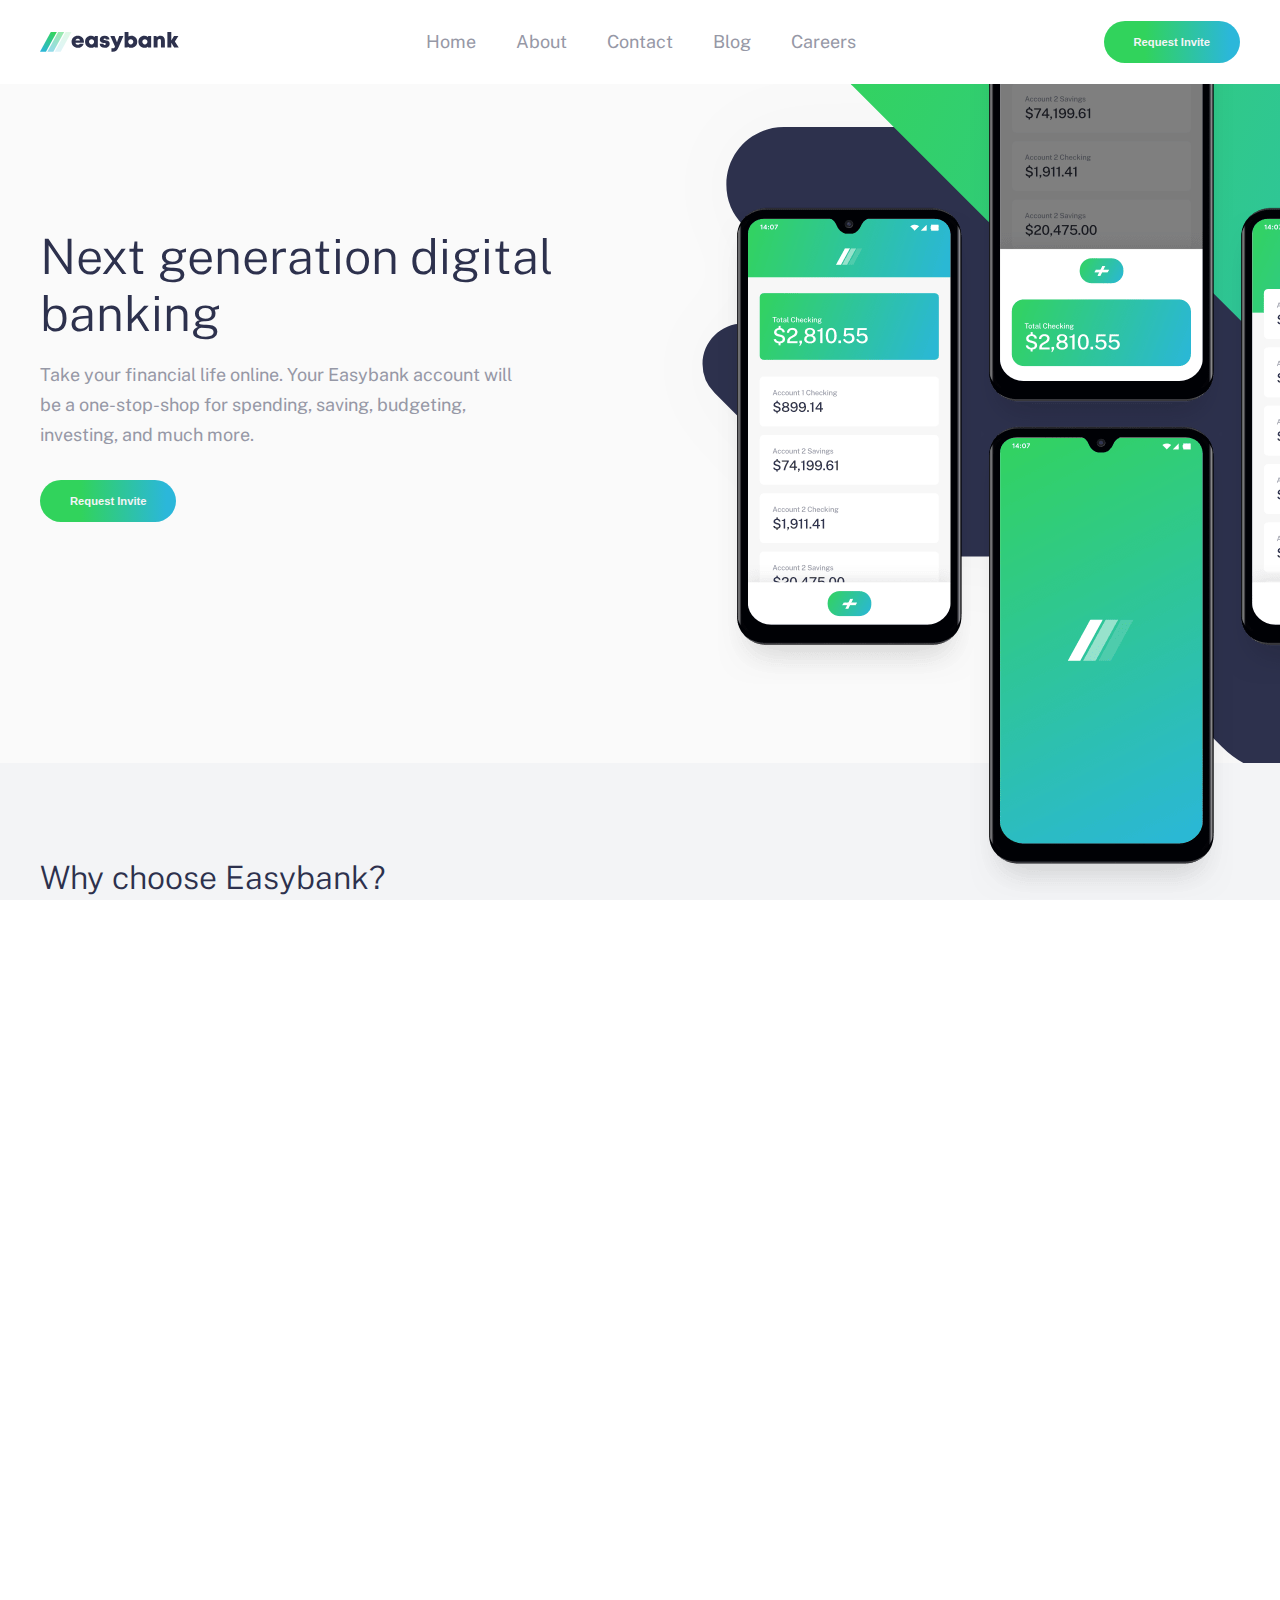
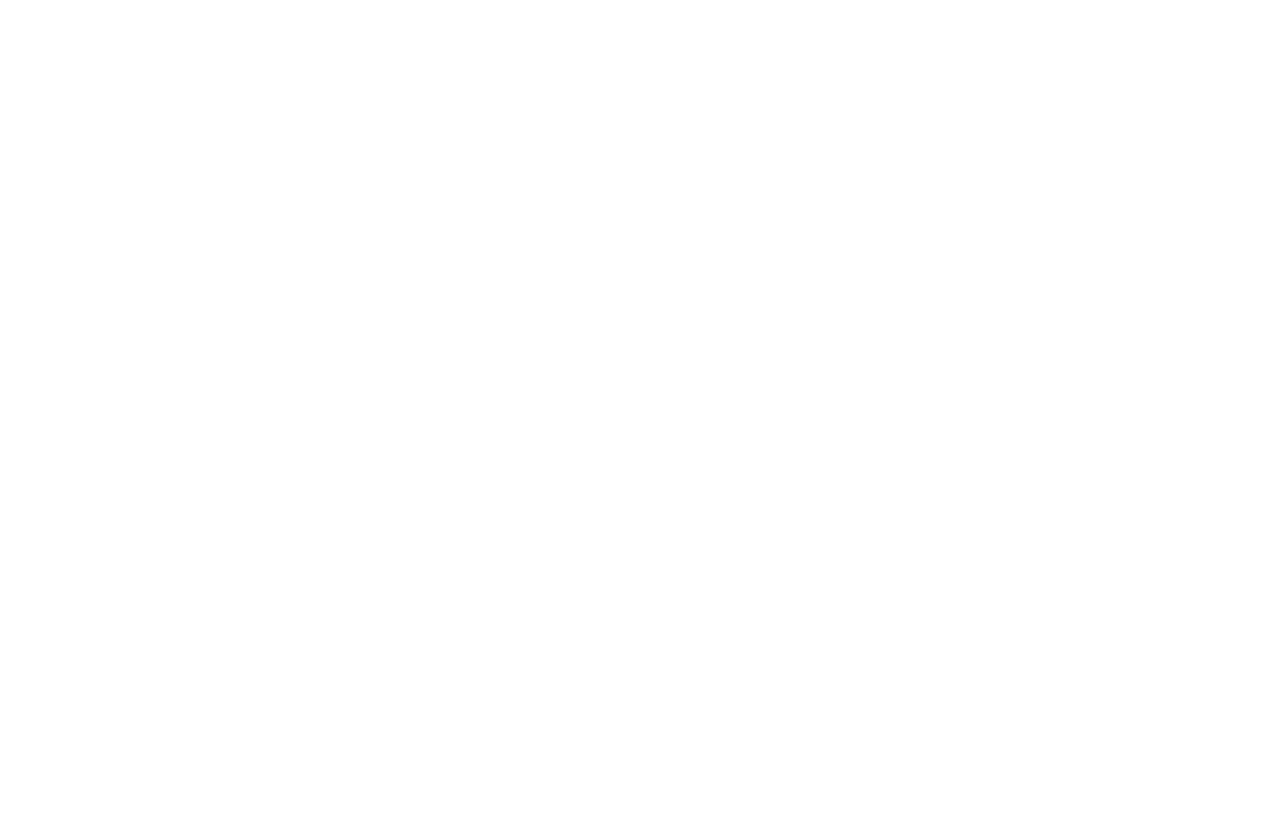
<file: index.html>
<html lang="en">
<head>
   <meta charset="UTF-8">
   <meta http-equiv="X-UA-Compatible" content="IE=edge">
   <meta name="viewport" content="width=device-width, initial-scale=1.0">

   <link rel="icon" type="image/png" sizes="32x32" href="./images/favicon-32x32.png">

   <link rel="stylesheet" href="./css/styles.css">


   <script src="./js/script.js" defer></script>

   <title>EasyBank</title>
</head>
<body>

   <header>
      <div class="container flex">

         <nav class="navigation">
           <div class="logo">
            <img src="./images/logo.svg" alt="logo">
           </div>

           <button class="hamburger" id="hamburger">
               <img src="./images/icon-hamburger.svg" alt="hamburger mobile open" class="open">
               <img src="./images/icon-close.svg" alt="hamburger mobile close" class="close">
           </button>

         <ul class="nav-menu-links" id="menu">
           <li><a href="" class="nav-link">Home</a></li>
           <li><a href="" class="nav-link">About</a></li>
           <li><a href="" class="nav-link">Contact</a></li>
           <li><a href="" class="nav-link">Blog</a></li>
           <li><a href="" class="nav-link">Careers</a></li>
         </ul>
         <button class="btn">Request Invite</button>
         </nav>
       </div>

   </header>

   <section class="next-generation">

      <div class="container flex next-generation-mobile">
        <div class="left-1">
          <h1>Next generation digital banking</h1>
          <p>
            Take your financial life online. Your Easybank account will be a one-stop-shop 
            for spending, saving, budgeting, investing, and much more.
          </p>
          <button class="btn">Request Invite</button>
  
        </div>
        <div class="right-1">
          <img src="./images/image-mockups.png" alt="image-mockups" class="mobiles">
        </div>
      </div>

    </section>

    <section class="text-section">
      <div class="container">
        <h2>
          Why choose Easybank?
        </h2>
        <p id="why-text">
          We leverage Open Banking to turn your bank account into your financial hub. Control 
          your finances like never before.
        </p>
      <div class="flex features">
        <div class="single-feature">
          <img src="./images/icon-online.svg" alt="icon-online">
          <h3>
            Online Banking
          </h3>
          <p>
            Our modern web and mobile applications allow you to keep track of your finances 
            wherever you are in the world.
          </p>
        </div>
        <div class="single-feature">
          <img src="./images/icon-budgeting.svg" alt="icon-budgeting">
          <h3>
            Simple Budgeting
          </h3>
          <p>
            See exactly where your money goes each month. Receive notifications when you’re 
            close to hitting your limits.
          </p>
        </div>
        <div class="single-feature">
          <img src="./images/icon-onboarding.svg" alt="icon-onboarding">
          <h3>
            Fast Onboarding
          </h3>
          <p>
            We don’t do branches. Open your account in minutes online and start taking control 
            of your finances right away.
          </p>
        </div>
        <div class="single-feature">
          <img src="./images/icon-api.svg" alt="icon-api">
          <h3>
            Open API
          </h3>
          <p>
            Manage your savings, investments, pension, and much more from one account. Tracking 
            your money has never been easier.
          </p>
        </div>
      </div>
    </section>

    <section class="blog">
      <div class="container">
          <h5>
            Latest Articles
          </h5>
        <div class="flex">
          <div>
            <article class="latest-article flex">
                <img src="./images/image-currency.jpg" alt="image-currency">
              <div class="article-content">
                <a href="" rel="author" class="author">By Claire Robinson</a> 
                <a href="" class="article-link">Receive money in any currency with no fees</a>
                <p>
                The world is getting smaller and we’re becoming more mobile. So why should you be 
                forced to only receive money in a single …
                </p>
              </div>
            </article>
          </div>
          <div>
            <article class="latest-article flex">
              <img src="./images/image-confetti.jpg" alt="image-currency">
              <div class="article-content">
                <a href="" rel="author" class="author">By Claire Robinson</a> 
                <a href="" class="article-link">Our invite-only Beta accounts are now live!</a>
                <p>
                After a lot of hard work by the whole team, we’re excited to launch our closed beta. 
                It’s easy to request an invite through the site ...
              </p>
              </div>
            </article>
          </div>
          <div>
            <article class="latest-article flex">
              <img src="./images/image-plane.jpg" alt="image-currency">
              <div class="article-content">
                <a href="" rel="author" class="author">By Wilson Hutton</a> 
                <a href="" class="article-link">Take your Easybank card wherever you go</a>
                <p>
                We want you to enoy your travels. This is why we don't charge any fees on purchases while you're abroad. We'll even show you...
                </p>
              </div>
            </article>
          </div>
          <div>
            <article class="latest-article flex">
              <img src="./images/image-restaurant.jpg" alt="image-currency">
              <div class="article-content">
                <a href="" rel="author" class="author">By Wilson Hutton</a> 
                <a href="" class="article-link">Treat yourself without worrying about money</a>
                <p>
                Our simple budgeting feature allows you to separate out your spending and set 
                realistic limits each month. That means you …
                </p>
              </div>
            </article>
          </div>
        </div>
    </section>

    <footer>
      <div class="container flex">
        <div class="social-links-container">
          <svg xmlns="http://www.w3.org/2000/svg" width="139" height="20"><defs><linearGradient id="a" x1="72.195%" x2="17.503%" y1="0%" y2="100%"><stop offset="0%" stop-color="#33D35E"/><stop offset="100%" stop-color="#2AB6D9"/></linearGradient></defs><g fill="none" fill-rule="evenodd"><path fill="#fff" fill-rule="nonzero" d="M37.754 15.847c2.852 0 5.152-1.622 5.952-4.216h-3.897c-.376.665-1.14 1.066-2.055 1.066-1.237 0-2.065-.674-2.32-1.978h8.44c.051-.352.081-.694.081-1.037 0-3.335-2.537-5.95-6.201-5.95-3.568 0-6.175 2.564-6.175 6.049 0 3.473 2.628 6.066 6.175 6.066zm2.344-7.297h-4.596c.317-1.129 1.11-1.749 2.252-1.749 1.181 0 2 .613 2.344 1.75zm10.946 7.296c1.32 0 2.5-.434 3.43-1.188l.336.804h3.027V4.093h-2.919l-.4.88c-.94-.775-2.135-1.222-3.474-1.222-3.476 0-5.961 2.505-5.961 6.026 0 3.533 2.485 6.07 5.961 6.07zm.524-3.467c-1.467 0-2.545-1.108-2.545-2.593 0-1.475 1.069-2.583 2.545-2.583 1.466 0 2.544 1.108 2.544 2.583 0 1.485-1.078 2.593-2.544 2.593zm13.123 3.467c3.02 0 5.025-1.554 5.025-3.93 0-2.883-2.387-3.256-4.183-3.575-1.08-.193-1.95-.344-1.95-.99 0-.527.422-.838 1.05-.838.71 0 1.197.337 1.197 1.063h3.667c-.044-2.303-1.92-3.843-4.816-3.843-2.912 0-4.854 1.47-4.854 3.75 0 2.757 2.337 3.289 4.1 3.574 1.092.181 1.952.368 1.952 1.024 0 .587-.543.88-1.116.88-.742 0-1.32-.383-1.32-1.214h-3.77c.036 2.463 1.919 4.1 5.018 4.1zm8.1 3.858c2.936 0 4.344-1.257 5.877-4.736l4.764-10.863h-4.206l-2.249 6.263-2.412-6.263H70.31l4.698 10.43c-.53 1.414-.983 1.804-2.48 1.804H71.45v3.365h1.341zm18.504-3.858c3.5 0 5.973-2.515 5.973-6.048S94.796 3.75 91.295 3.75a5.332 5.332 0 00-2.825.784V0H84.6v15.474h2.897l.37-.844c.923.771 2.102 1.216 3.428 1.216zm-.523-3.467c-1.467 0-2.545-1.108-2.545-2.58 0-1.486 1.078-2.594 2.545-2.594 1.466 0 2.544 1.108 2.544 2.593 0 1.473-1.087 2.58-2.544 2.58zm13.598 3.467c1.32 0 2.5-.434 3.43-1.188l.336.804h3.027V4.093h-2.918l-.401.88c-.939-.775-2.135-1.222-3.474-1.222-3.476 0-5.96 2.505-5.96 6.026 0 3.533 2.484 6.07 5.96 6.07zm.524-3.467c-1.467 0-2.545-1.108-2.545-2.593 0-1.475 1.07-2.583 2.545-2.583 1.467 0 2.545 1.108 2.545 2.583 0 1.485-1.078 2.593-2.545 2.593zm12.653 3.095V9.403c0-1.447.702-2.3 1.923-2.3.986 0 1.483.657 1.483 1.98v6.39h3.915V8.543c0-2.897-1.733-4.773-4.373-4.773-1.47 0-2.733.565-3.58 1.508l-.537-1.172h-2.747v11.369h3.916zm13.748 0v-4.808l2.848 4.808h4.616l-3.902-5.95 3.543-5.419h-4.397l-2.708 4.454V0h-3.916v15.474h3.916z"/><g fill="url(#a)"><path d="M10.802 0L0 19.704h5.986L16.789 0z"/><path opacity=".5" d="M18.171 0L7.368 19.704h5.986L24.157 0z"/><path opacity=".15" d="M25.539 0L14.737 19.704h5.986L31.525 0z"/></g></g></svg>
          <ul class="social-links">
            <li><a href="">
              <svg class="icon" xmlns="http://www.w3.org/2000/svg" width="20" height="20"><path fill="#FFF" d="M18.896 0H1.104C.494 0 0 .494 0 1.104v17.793C0 19.506.494 20 1.104 20h9.58v-7.745H8.076V9.237h2.606V7.01c0-2.583 1.578-3.99 3.883-3.99 1.104 0 2.052.082 2.329.119v2.7h-1.598c-1.254 0-1.496.597-1.496 1.47v1.928h2.989l-.39 3.018h-2.6V20h5.098c.608 0 1.102-.494 1.102-1.104V1.104C20 .494 19.506 0 18.896 0z"/></svg>
            </a></li>
            <li><a href="">
              <svg class="icon" xmlns="http://www.w3.org/2000/svg" width="21" height="20"><path fill="#FFF" d="M10.333 0c-5.522 0-10 4.478-10 10 0 5.523 4.478 10 10 10 5.523 0 10-4.477 10-10 0-5.522-4.477-10-10-10zm3.701 14.077c-1.752.12-5.653.12-7.402 0C4.735 13.947 4.514 13.018 4.5 10c.014-3.024.237-3.947 2.132-4.077 1.749-.12 5.651-.12 7.402 0 1.898.13 2.118 1.059 2.133 4.077-.015 3.024-.238 3.947-2.133 4.077zM8.667 8.048l4.097 1.949-4.097 1.955V8.048z"/></svg>
            </a></li>
            <li><a href="">
              <svg class="icon" xmlns="http://www.w3.org/2000/svg" width="21" height="18"><path fill="#FFF" d="M20.667 2.797a8.192 8.192 0 01-2.357.646 4.11 4.11 0 001.804-2.27 8.22 8.22 0 01-2.606.996A4.096 4.096 0 0014.513.873c-2.649 0-4.595 2.472-3.997 5.038a11.648 11.648 0 01-8.457-4.287 4.109 4.109 0 001.27 5.478A4.086 4.086 0 011.47 6.59c-.045 1.901 1.317 3.68 3.29 4.075a4.113 4.113 0 01-1.853.07 4.106 4.106 0 003.834 2.85 8.25 8.25 0 01-6.075 1.7 11.616 11.616 0 006.29 1.843c7.618 0 11.922-6.434 11.662-12.205a8.354 8.354 0 002.048-2.124z"/></svg>
            </a></li>
            <li><a href="">
              <svg class="icon" xmlns="http://www.w3.org/2000/svg" width="20" height="20"><path fill="#FFF" d="M10 0C4.478 0 0 4.477 0 10c0 4.237 2.636 7.855 6.356 9.312-.088-.791-.167-2.005.035-2.868.182-.78 1.172-4.97 1.172-4.97s-.299-.6-.299-1.486c0-1.39.806-2.428 1.81-2.428.852 0 1.264.64 1.264 1.408 0 .858-.545 2.14-.828 3.33-.236.995.5 1.807 1.48 1.807 1.778 0 3.144-1.874 3.144-4.58 0-2.393-1.72-4.068-4.177-4.068-2.845 0-4.515 2.135-4.515 4.34 0 .859.331 1.781.745 2.281a.3.3 0 01.069.288l-.278 1.133c-.044.183-.145.223-.335.134-1.249-.581-2.03-2.407-2.03-3.874 0-3.154 2.292-6.052 6.608-6.052 3.469 0 6.165 2.473 6.165 5.776 0 3.447-2.173 6.22-5.19 6.22-1.013 0-1.965-.525-2.291-1.148l-.623 2.378c-.226.869-.835 1.958-1.244 2.621.937.29 1.931.446 2.962.446 5.522 0 10-4.477 10-10S15.522 0 10 0z"/></svg>
            </a></li>
            <li><a href="">
              <svg class="icon" xmlns="http://www.w3.org/2000/svg" width="21" height="20"><path fill="#FFF" d="M10.333 1.802c2.67 0 2.987.01 4.042.059 2.71.123 3.976 1.409 4.1 4.099.048 1.054.057 1.37.057 4.04 0 2.672-.01 2.988-.058 4.042-.124 2.687-1.386 3.975-4.099 4.099-1.055.048-1.37.058-4.042.058-2.67 0-2.986-.01-4.04-.058-2.717-.124-3.976-1.416-4.1-4.1-.048-1.054-.058-1.37-.058-4.041 0-2.67.01-2.986.058-4.04.124-2.69 1.387-3.977 4.1-4.1 1.054-.048 1.37-.058 4.04-.058zm0-1.802C7.618 0 7.278.012 6.211.06 2.579.227.56 2.242.394 5.877.345 6.944.334 7.284.334 10s.011 3.057.06 4.123c.166 3.632 2.181 5.65 5.816 5.817 1.068.048 1.408.06 4.123.06 2.716 0 3.057-.012 4.124-.06 3.628-.167 5.651-2.182 5.816-5.817.049-1.066.06-1.407.06-4.123s-.011-3.056-.06-4.122C20.11 2.249 18.093.228 14.458.06 13.39.01 13.049 0 10.333 0zm0 4.865a5.135 5.135 0 100 10.27 5.135 5.135 0 000-10.27zm0 8.468a3.333 3.333 0 110-6.666 3.333 3.333 0 010 6.666zm5.339-9.87a1.2 1.2 0 10-.001 2.4 1.2 1.2 0 000-2.4z"/></svg>
            </a></li>
          </ul>
        </div>
        <div class="footer-menu-container">
          <ul class="footer-menu">
            <li><a href="">About Us</a></li>
            <li><a href="">Contact</a></li>
            <li><a href="">Blog</a></li>
          </ul>
          <ul class="footer-menu">
            <li><a href="">Careers</a></li>
            <li><a href="">Support</a></li>
            <li><a href="">Privacy Policy</a></li>
          </ul>
        </div>
        <div class="footer-copyright">
          <button class="btn">Request Invite</button>
          <p>&copy; EasyBank. All Rights Reserved</p>
        </div>
      </div>
    </footer>
   
</body>
</html>
</file>
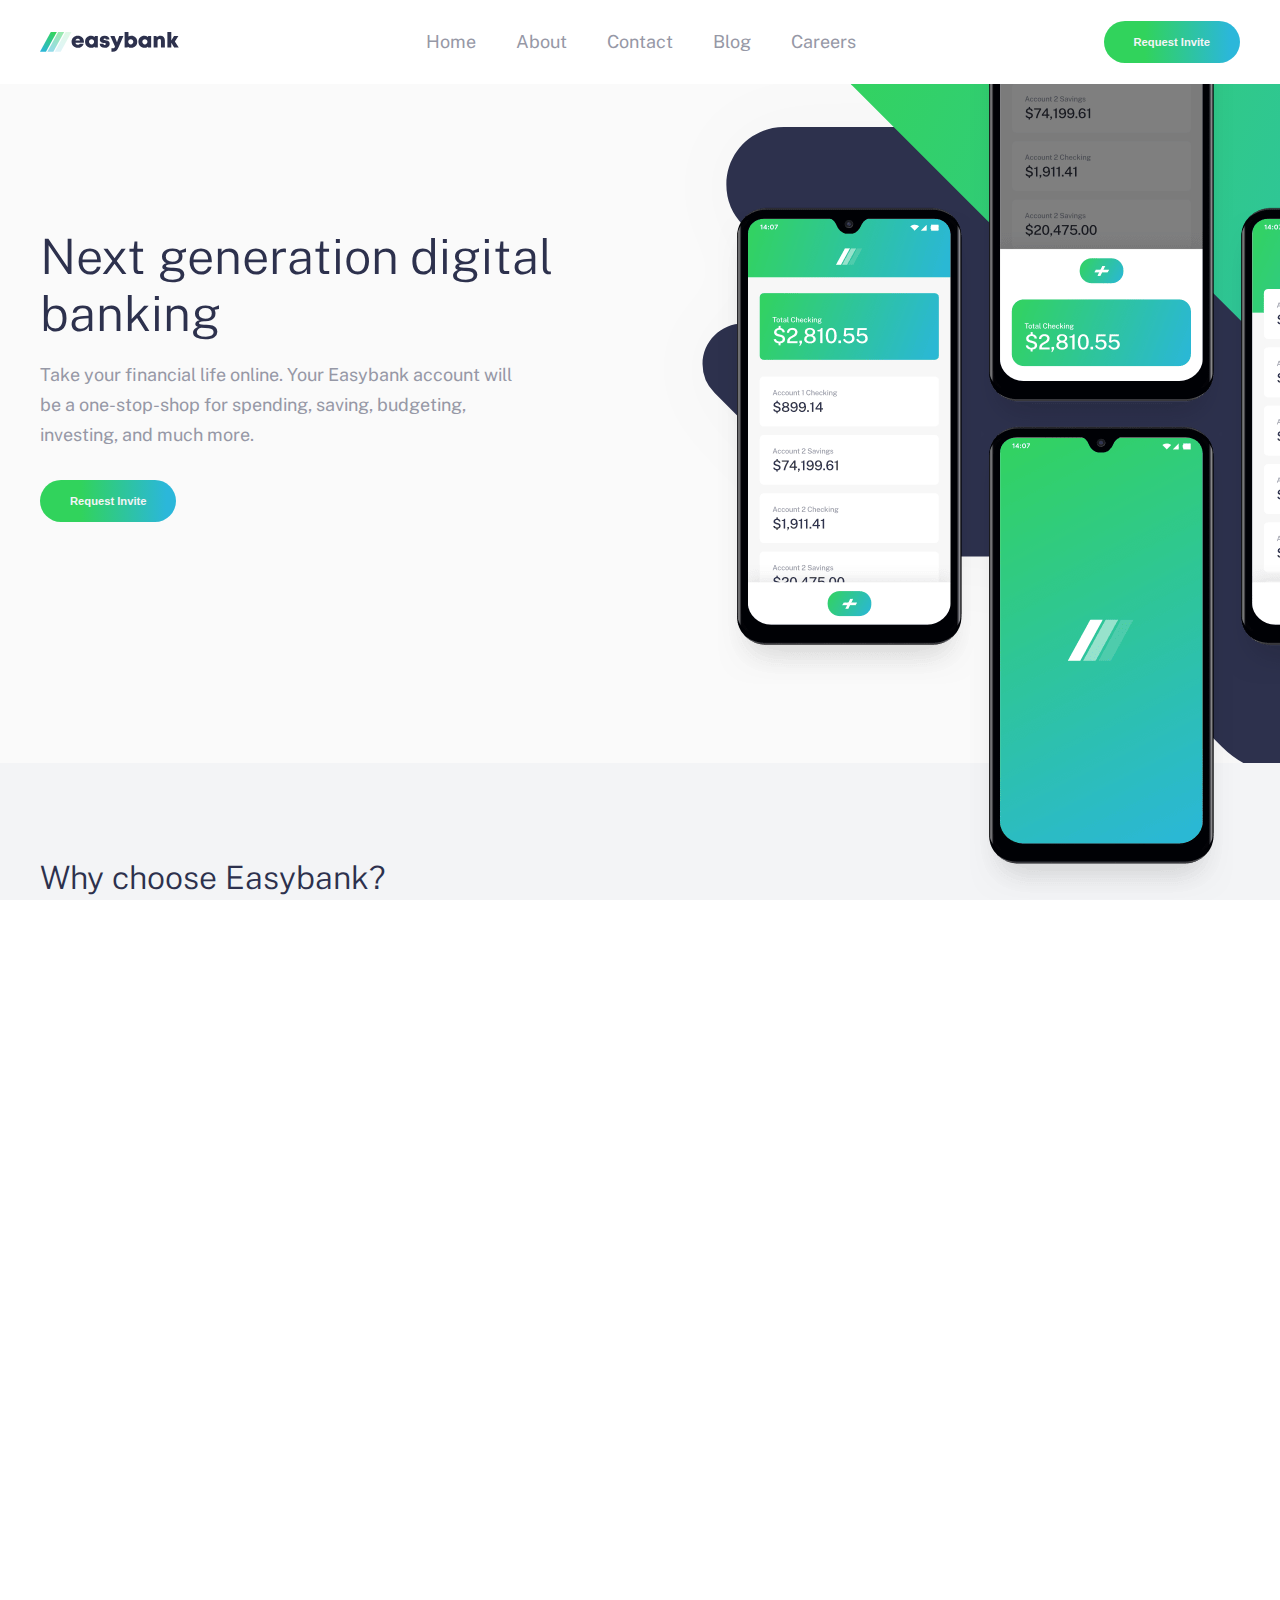
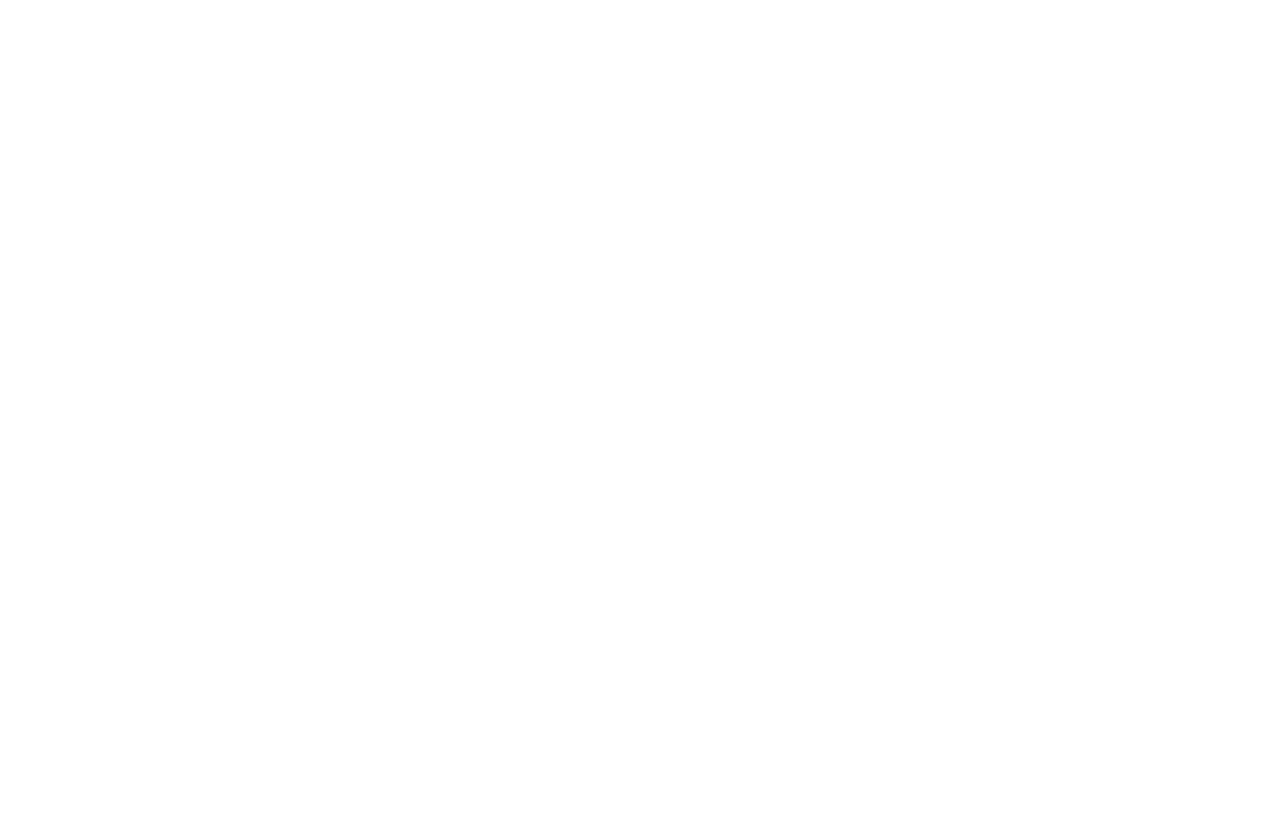
<file: easy.html>
<html lang="en">
<head>
   <meta charset="UTF-8">
   <meta http-equiv="X-UA-Compatible" content="IE=edge">
   <meta name="viewport" content="width=device-width, initial-scale=1.0">

   <link rel="icon" type="image/png" sizes="32x32" href="./images/favicon-32x32.png">

   <link rel="stylesheet" href="./css/styles.css">


   <script src="./js/script.js" defer></script>

   <title>EasyBank</title>
</head>
<body>

   <header>
      <div class="container flex">

         <nav class="navigation">
           <div class="logo">
            <img src="./images/logo.svg" alt="logo">
           </div>

           <button class="hamburger" id="hamburger">
               <img src="./images/icon-hamburger.svg" alt="hamburger mobile open" class="open">
               <img src="./images/icon-close.svg" alt="hamburger mobile close" class="close">
           </button>

         <ul class="nav-menu-links" id="menu">
           <li><a href="" class="nav-link">Home</a></li>
           <li><a href="" class="nav-link">About</a></li>
           <li><a href="" class="nav-link">Contact</a></li>
           <li><a href="" class="nav-link">Blog</a></li>
           <li><a href="" class="nav-link">Careers</a></li>
         </ul>
         <button class="btn">Request Invite</button>
         </nav>
       </div>

   </header>

   <section class="next-generation">

      <div class="container flex next-generation-mobile">
        <div class="left-1">
          <h1>Next generation digital banking</h1>
          <p>
            Take your financial life online. Your Easybank account will be a one-stop-shop 
            for spending, saving, budgeting, investing, and much more.
          </p>
          <button class="btn">Request Invite</button>
  
        </div>
        <div class="right-1">
          <img src="./images/image-mockups.png" alt="image-mockups" class="mobiles">
        </div>
      </div>

    </section>

    <section class="text-section">
      <div class="container">
        <h2>
          Why choose Easybank?
        </h2>
        <p id="why-text">
          We leverage Open Banking to turn your bank account into your financial hub. Control 
          your finances like never before.
        </p>
      <div class="flex features">
        <div class="single-feature">
          <img src="./images/icon-online.svg" alt="icon-online">
          <h3>
            Online Banking
          </h3>
          <p>
            Our modern web and mobile applications allow you to keep track of your finances 
            wherever you are in the world.
          </p>
        </div>
        <div class="single-feature">
          <img src="./images/icon-budgeting.svg" alt="icon-budgeting">
          <h3>
            Simple Budgeting
          </h3>
          <p>
            See exactly where your money goes each month. Receive notifications when you’re 
            close to hitting your limits.
          </p>
        </div>
        <div class="single-feature">
          <img src="./images/icon-onboarding.svg" alt="icon-onboarding">
          <h3>
            Fast Onboarding
          </h3>
          <p>
            We don’t do branches. Open your account in minutes online and start taking control 
            of your finances right away.
          </p>
        </div>
        <div class="single-feature">
          <img src="./images/icon-api.svg" alt="icon-api">
          <h3>
            Open API
          </h3>
          <p>
            Manage your savings, investments, pension, and much more from one account. Tracking 
            your money has never been easier.
          </p>
        </div>
      </div>
    </section>

    <section class="blog">
      <div class="container">
          <h5>
            Latest Articles
          </h5>
        <div class="flex">
          <div>
            <article class="latest-article flex">
                <img src="./images/image-currency.jpg" alt="image-currency">
              <div class="article-content">
                <a href="" rel="author" class="author">By Claire Robinson</a> 
                <a href="" class="article-link">Receive money in any currency with no fees</a>
                <p>
                The world is getting smaller and we’re becoming more mobile. So why should you be 
                forced to only receive money in a single …
                </p>
              </div>
            </article>
          </div>
          <div>
            <article class="latest-article flex">
              <img src="./images/image-confetti.jpg" alt="image-currency">
              <div class="article-content">
                <a href="" rel="author" class="author">By Claire Robinson</a> 
                <a href="" class="article-link">Our invite-only Beta accounts are now live!</a>
                <p>
                After a lot of hard work by the whole team, we’re excited to launch our closed beta. 
                It’s easy to request an invite through the site ...
              </p>
              </div>
            </article>
          </div>
          <div>
            <article class="latest-article flex">
              <img src="./images/image-plane.jpg" alt="image-currency">
              <div class="article-content">
                <a href="" rel="author" class="author">By Wilson Hutton</a> 
                <a href="" class="article-link">Take your Easybank card wherever you go</a>
                <p>
                We want you to enoy your travels. This is why we don't charge any fees on purchases while you're abroad. We'll even show you...
                </p>
              </div>
            </article>
          </div>
          <div>
            <article class="latest-article flex">
              <img src="./images/image-restaurant.jpg" alt="image-currency">
              <div class="article-content">
                <a href="" rel="author" class="author">By Wilson Hutton</a> 
                <a href="" class="article-link">Treat yourself without worrying about money</a>
                <p>
                Our simple budgeting feature allows you to separate out your spending and set 
                realistic limits each month. That means you …
                </p>
              </div>
            </article>
          </div>
        </div>
    </section>

    <footer>
      <div class="container flex">
        <div class="social-links-container">
          <svg xmlns="http://www.w3.org/2000/svg" width="139" height="20"><defs><linearGradient id="a" x1="72.195%" x2="17.503%" y1="0%" y2="100%"><stop offset="0%" stop-color="#33D35E"/><stop offset="100%" stop-color="#2AB6D9"/></linearGradient></defs><g fill="none" fill-rule="evenodd"><path fill="#fff" fill-rule="nonzero" d="M37.754 15.847c2.852 0 5.152-1.622 5.952-4.216h-3.897c-.376.665-1.14 1.066-2.055 1.066-1.237 0-2.065-.674-2.32-1.978h8.44c.051-.352.081-.694.081-1.037 0-3.335-2.537-5.95-6.201-5.95-3.568 0-6.175 2.564-6.175 6.049 0 3.473 2.628 6.066 6.175 6.066zm2.344-7.297h-4.596c.317-1.129 1.11-1.749 2.252-1.749 1.181 0 2 .613 2.344 1.75zm10.946 7.296c1.32 0 2.5-.434 3.43-1.188l.336.804h3.027V4.093h-2.919l-.4.88c-.94-.775-2.135-1.222-3.474-1.222-3.476 0-5.961 2.505-5.961 6.026 0 3.533 2.485 6.07 5.961 6.07zm.524-3.467c-1.467 0-2.545-1.108-2.545-2.593 0-1.475 1.069-2.583 2.545-2.583 1.466 0 2.544 1.108 2.544 2.583 0 1.485-1.078 2.593-2.544 2.593zm13.123 3.467c3.02 0 5.025-1.554 5.025-3.93 0-2.883-2.387-3.256-4.183-3.575-1.08-.193-1.95-.344-1.95-.99 0-.527.422-.838 1.05-.838.71 0 1.197.337 1.197 1.063h3.667c-.044-2.303-1.92-3.843-4.816-3.843-2.912 0-4.854 1.47-4.854 3.75 0 2.757 2.337 3.289 4.1 3.574 1.092.181 1.952.368 1.952 1.024 0 .587-.543.88-1.116.88-.742 0-1.32-.383-1.32-1.214h-3.77c.036 2.463 1.919 4.1 5.018 4.1zm8.1 3.858c2.936 0 4.344-1.257 5.877-4.736l4.764-10.863h-4.206l-2.249 6.263-2.412-6.263H70.31l4.698 10.43c-.53 1.414-.983 1.804-2.48 1.804H71.45v3.365h1.341zm18.504-3.858c3.5 0 5.973-2.515 5.973-6.048S94.796 3.75 91.295 3.75a5.332 5.332 0 00-2.825.784V0H84.6v15.474h2.897l.37-.844c.923.771 2.102 1.216 3.428 1.216zm-.523-3.467c-1.467 0-2.545-1.108-2.545-2.58 0-1.486 1.078-2.594 2.545-2.594 1.466 0 2.544 1.108 2.544 2.593 0 1.473-1.087 2.58-2.544 2.58zm13.598 3.467c1.32 0 2.5-.434 3.43-1.188l.336.804h3.027V4.093h-2.918l-.401.88c-.939-.775-2.135-1.222-3.474-1.222-3.476 0-5.96 2.505-5.96 6.026 0 3.533 2.484 6.07 5.96 6.07zm.524-3.467c-1.467 0-2.545-1.108-2.545-2.593 0-1.475 1.07-2.583 2.545-2.583 1.467 0 2.545 1.108 2.545 2.583 0 1.485-1.078 2.593-2.545 2.593zm12.653 3.095V9.403c0-1.447.702-2.3 1.923-2.3.986 0 1.483.657 1.483 1.98v6.39h3.915V8.543c0-2.897-1.733-4.773-4.373-4.773-1.47 0-2.733.565-3.58 1.508l-.537-1.172h-2.747v11.369h3.916zm13.748 0v-4.808l2.848 4.808h4.616l-3.902-5.95 3.543-5.419h-4.397l-2.708 4.454V0h-3.916v15.474h3.916z"/><g fill="url(#a)"><path d="M10.802 0L0 19.704h5.986L16.789 0z"/><path opacity=".5" d="M18.171 0L7.368 19.704h5.986L24.157 0z"/><path opacity=".15" d="M25.539 0L14.737 19.704h5.986L31.525 0z"/></g></g></svg>
          <ul class="social-links">
            <li><a href="">
              <svg class="icon" xmlns="http://www.w3.org/2000/svg" width="20" height="20"><path fill="#FFF" d="M18.896 0H1.104C.494 0 0 .494 0 1.104v17.793C0 19.506.494 20 1.104 20h9.58v-7.745H8.076V9.237h2.606V7.01c0-2.583 1.578-3.99 3.883-3.99 1.104 0 2.052.082 2.329.119v2.7h-1.598c-1.254 0-1.496.597-1.496 1.47v1.928h2.989l-.39 3.018h-2.6V20h5.098c.608 0 1.102-.494 1.102-1.104V1.104C20 .494 19.506 0 18.896 0z"/></svg>
            </a></li>
            <li><a href="">
              <svg class="icon" xmlns="http://www.w3.org/2000/svg" width="21" height="20"><path fill="#FFF" d="M10.333 0c-5.522 0-10 4.478-10 10 0 5.523 4.478 10 10 10 5.523 0 10-4.477 10-10 0-5.522-4.477-10-10-10zm3.701 14.077c-1.752.12-5.653.12-7.402 0C4.735 13.947 4.514 13.018 4.5 10c.014-3.024.237-3.947 2.132-4.077 1.749-.12 5.651-.12 7.402 0 1.898.13 2.118 1.059 2.133 4.077-.015 3.024-.238 3.947-2.133 4.077zM8.667 8.048l4.097 1.949-4.097 1.955V8.048z"/></svg>
            </a></li>
            <li><a href="">
              <svg class="icon" xmlns="http://www.w3.org/2000/svg" width="21" height="18"><path fill="#FFF" d="M20.667 2.797a8.192 8.192 0 01-2.357.646 4.11 4.11 0 001.804-2.27 8.22 8.22 0 01-2.606.996A4.096 4.096 0 0014.513.873c-2.649 0-4.595 2.472-3.997 5.038a11.648 11.648 0 01-8.457-4.287 4.109 4.109 0 001.27 5.478A4.086 4.086 0 011.47 6.59c-.045 1.901 1.317 3.68 3.29 4.075a4.113 4.113 0 01-1.853.07 4.106 4.106 0 003.834 2.85 8.25 8.25 0 01-6.075 1.7 11.616 11.616 0 006.29 1.843c7.618 0 11.922-6.434 11.662-12.205a8.354 8.354 0 002.048-2.124z"/></svg>
            </a></li>
            <li><a href="">
              <svg class="icon" xmlns="http://www.w3.org/2000/svg" width="20" height="20"><path fill="#FFF" d="M10 0C4.478 0 0 4.477 0 10c0 4.237 2.636 7.855 6.356 9.312-.088-.791-.167-2.005.035-2.868.182-.78 1.172-4.97 1.172-4.97s-.299-.6-.299-1.486c0-1.39.806-2.428 1.81-2.428.852 0 1.264.64 1.264 1.408 0 .858-.545 2.14-.828 3.33-.236.995.5 1.807 1.48 1.807 1.778 0 3.144-1.874 3.144-4.58 0-2.393-1.72-4.068-4.177-4.068-2.845 0-4.515 2.135-4.515 4.34 0 .859.331 1.781.745 2.281a.3.3 0 01.069.288l-.278 1.133c-.044.183-.145.223-.335.134-1.249-.581-2.03-2.407-2.03-3.874 0-3.154 2.292-6.052 6.608-6.052 3.469 0 6.165 2.473 6.165 5.776 0 3.447-2.173 6.22-5.19 6.22-1.013 0-1.965-.525-2.291-1.148l-.623 2.378c-.226.869-.835 1.958-1.244 2.621.937.29 1.931.446 2.962.446 5.522 0 10-4.477 10-10S15.522 0 10 0z"/></svg>
            </a></li>
            <li><a href="">
              <svg class="icon" xmlns="http://www.w3.org/2000/svg" width="21" height="20"><path fill="#FFF" d="M10.333 1.802c2.67 0 2.987.01 4.042.059 2.71.123 3.976 1.409 4.1 4.099.048 1.054.057 1.37.057 4.04 0 2.672-.01 2.988-.058 4.042-.124 2.687-1.386 3.975-4.099 4.099-1.055.048-1.37.058-4.042.058-2.67 0-2.986-.01-4.04-.058-2.717-.124-3.976-1.416-4.1-4.1-.048-1.054-.058-1.37-.058-4.041 0-2.67.01-2.986.058-4.04.124-2.69 1.387-3.977 4.1-4.1 1.054-.048 1.37-.058 4.04-.058zm0-1.802C7.618 0 7.278.012 6.211.06 2.579.227.56 2.242.394 5.877.345 6.944.334 7.284.334 10s.011 3.057.06 4.123c.166 3.632 2.181 5.65 5.816 5.817 1.068.048 1.408.06 4.123.06 2.716 0 3.057-.012 4.124-.06 3.628-.167 5.651-2.182 5.816-5.817.049-1.066.06-1.407.06-4.123s-.011-3.056-.06-4.122C20.11 2.249 18.093.228 14.458.06 13.39.01 13.049 0 10.333 0zm0 4.865a5.135 5.135 0 100 10.27 5.135 5.135 0 000-10.27zm0 8.468a3.333 3.333 0 110-6.666 3.333 3.333 0 010 6.666zm5.339-9.87a1.2 1.2 0 10-.001 2.4 1.2 1.2 0 000-2.4z"/></svg>
            </a></li>
          </ul>
        </div>
        <div class="footer-menu-container">
          <ul class="footer-menu">
            <li><a href="">About Us</a></li>
            <li><a href="">Contact</a></li>
            <li><a href="">Blog</a></li>
          </ul>
          <ul class="footer-menu">
            <li><a href="">Careers</a></li>
            <li><a href="">Support</a></li>
            <li><a href="">Privacy Policy</a></li>
          </ul>
        </div>
        <div class="footer-copyright">
          <button class="btn">Request Invite</button>
          <p>&copy; EasyBank. All Rights Reserved</p>
        </div>
      </div>
    </footer>
   
</body>
</html>
</file>
<file: css/styles.css>
@import url('https://fonts.googleapis.com/css?family=Public+Sans:300,400&display=swap');
:root{
    --primary-dark-blue: hsl(233, 26%, 24%);
    --primary-lime-green: hsl(136, 65%, 51%);
    --primary-bright-cyan: hsl(192, 70%, 51%);
    --neutral-grayish-blue: hsl(233, 8%, 62%);
    --neutral-light-grayish-blue: hsl(220, 16%, 96%);
    --neutral-very-light-gray: hsl(0, 0%, 98%);
    --neutral-white: hsl(0, 0%, 100%);
}
html,body{
    width: 100%;
    height: 100%;
    margin: 0;
    padding: 0;
    overflow-x: hidden;
}

body{
    font-family: 'Public Sans', sans-serif;
    font-size: 18px;
    margin: 0;
    overflow-x: hidden;
}

.flex{
    display: flex;
}

.container{
    width: 1200px;
    max-width: 100%;
    margin: 0 auto;
    /* box-sizing: border-box; */
}

h1, h2, h3, h4, h5, h6{
    color: var(--primary-dark-blue);
    font-weight: 300;
}

p{
    color: var(--neutral-grayish-blue);
    line-height: 30px;
}

header{
   padding: 1.3rem 0;
   background-color: hsl(0, 0%, 100%);
   z-index: 999;
   position: relative;
}

.hamburger{
   display: none;
}

.navigation{
   display: flex;
   align-items: center;
   justify-content: space-between;
   width: 100%;
}

.nav-menu-links{
   display: flex;
   margin: 0;
   padding: 0;
   list-style-type: none;
   max-width: 100%;
   position: relative;
}

.nav-link{
   margin: 0 20px;
   text-decoration: none;
   color: var(--neutral-grayish-blue);
   position: relative;
}
.nav-link:hover:before{
   content: "";
   position: absolute;
   width: 100%;
   height: 5px;
   background: rgb(49,211,92);
   background: linear-gradient(90deg, rgba(49,211,92,1) 30%, rgba(43,183,218,1) 93%);
   bottom: -50px;
   left: 0;
}
.nav-link:hover{
   color: var(--primary-dark-blue);
}

.btn{
   background: rgb(49,211,92);
   background: linear-gradient(90deg, rgba(49,211,92,1) 30%, rgba(43,183,218,1) 93%);
   border: none;
   padding: 15px 30px;
   border-radius: 50px;
   font-size: 0.7rem;
   color: var(--neutral-light-grayish-blue);
   cursor: pointer;
   font-weight: bold;
}

.btn:hover{
   box-shadow: inset 0px 10px 205px 9px rgba(255,255,255,0.65);
}

.next-generation{
   background-color: var(--neutral-very-light-gray);
   background-image: url(../images/bg-intro-desktop.svg);
   background-position-x: 630px;
   background-position-y: -264px;
   background-repeat: no-repeat;
}

.left-1{
   margin: auto;
   padding-right: 100px;
   margin-right: 3rem;
}

.left-1 p{
    margin-bottom: 30px;
    width: 90%;
}

.right-1{
    top: 10%;
}

.right-1 img{
    margin: -120px -245px -100px 0;
}

h1{
    font-size: 3.8vw;
    color: var(--primary-dark-blue);
    font-weight: 300;
    margin: -137px 0 0;
}

.text-section{
   background-color: var(--neutral-light-grayish-blue);
   padding: 70px 0 90px;
   margin-top: -40px;
}

h2{
   font-size: 2.5vw;
   font-weight: 300;
}

#why-text{
   padding-right: 501px;
}

.flex.features{
   padding: 70px 0 0;
   justify-content: space-between;
}
.single-feature{
   padding-right: 30px;
   box-sizing: content-box;
}

/* LATEST ARTICLES SECTION */
.blog{
   background-color: #FAFAFA;
   padding: 70px 0;
}
.blog .flex{
   justify-content: space-between;
}
h5{
   font-size: 2.5vw;
}
.latest-article{
   flex-direction: column;
   background-color: #fff;
   width: 280px;
}

.latest-article img{
   /* width: 275px;
   max-width: 100%; */
   height: 225px;
   border-radius: 5px 5px 0 0;
}

.article-content{
   padding: 18px;
   box-sizing: border-box;
}

.author{
   color: var(--neutral-grayish-blue);
   text-decoration: none;
   font-size: 12px;
   display: block;
   margin-bottom: 20px;
}

.article-link{
   color: var(--primary-dark-blue);
   text-decoration: none;
   margin-top: 1em!important;
}

.article-link:hover{
   color: #8AD0B9;
   cursor: pointer;
}

/* Footer Section */

footer{
   background-color: var(--primary-dark-blue);
   padding: 35px 0;
}
.social-links-container{
   width: 250px;
   max-width: 100%;
}
.social-links{
   margin: 0;
   padding: 0;
   display: flex;
   list-style-type: none;
   margin: 60px 0 0;
   align-items: center;
}
.social-links li{
   padding-right: 10px;
}
.icon:hover path{
   fill: #2FC287;
}.footer-menu-container{
   display: flex;
   width: 400px;
   max-width: 100%;
   justify-content: space-around;
}
.footer-menu{
   margin: 0;
   padding: 0;
   list-style-type: none;
   align-self: center;
}
.footer-menu li{
   margin-bottom: 20px;
}
.footer-menu li a{
   color: var(--neutral-white);
   text-decoration: none;
}
.footer-menu li a:hover{
   color: #2FC287;
}
.footer-copyright{
   width: 550px;
   max-width: 100%;
   text-align: end;
}

/* MOBILE RESPONSIVE */
@media screen and (max-width: 420px){
   /* NAVIGATION */
   header{
       padding: 20px 0;
   }
   .nav-menu-links{
       display: none;
   }
   nav ul.show{
       display: block;
       position: absolute;
       top: 72px;
       left: 5%;
       right: 25%;
       background-color: var(--neutral-white);
       width: 90%;
       border-radius: 5px;
       -webkit-box-shadow: 0px 50px 118px 10px rgba(0,0,0,1);
       -moz-box-shadow: 0px 50px 118px 10px rgba(0,0,0,1);
       box-shadow: 0px 50px 118px 10px rgba(0,0,0,1);
   }
   nav ul.show li{
       padding: 14px 0;
   }
   .hamburger{
       display: flex;
       background-color: transparent;
       border: 0;
       cursor: pointer;
   }
   .hamburger.show .mobiles{
       display: none;
   }
   .close{
       display: none;
   }
   .hamburger.show .open{
       display: none;
   }
   .hamburger.show .close{
       display: block;
   }
   .hmaburger:focus{
       outline: none;
   }
   .navigation .btn{
       display: none;
   }
   .navigation{
       flex-direction: row;
   }
   .nav-menu-links{
       flex-direction: column;
   }
   .nav-link{
       color: var(--primary-dark-blue);
       pointer-events: none;
       
   }

   .flex{
       flex-direction: column;
   }
   .container{
       width: auto;
       padding: 0 25px;
       text-align: center;
   }
   .next-generation-mobile{
       flex-direction: column-reverse;
   }
   .next-generation{
       background-image: url(../images/bg-intro-mobile.svg);
       background-size: 100%;
       background-position-x: 0;
       background-position-y: -77px;
   }
   .right-1 img{
       margin: -110px auto;
       width: 768px;
       max-width: 100%;
   }
   .left-1{
       margin: 290px 0 100px;
       text-align: center;
       padding: 0;
   }

   .left-1 p {
      margin-left: 0.8rem;

   }

   h1, h2, h5{
       font-size: 2em;
   }
   h2{
       margin-top: 0;
   }
   p{
       font-size: 14px;
       text-align: center;
   }
   .single-feature{
       padding: 0 0 30px;
   }
   .text-section{
       padding: 0;
   }
   #why-text{
       padding: 0;
   }
   .latest-article{
       width: 100%;
   }
   .article-content{
       text-align: left;
   }
   .article-content p{
       line-height: 20px;
       font-size: 13px;
   }
   h5{
       margin-top: 0;
   }
   .social-links-container{
       width: 100%;
   }
   .social-links{
       justify-content: center;
       margin: 40px 0 0;
   }
   .footer-menu-container{
       flex-direction: column;
       margin: 40px 0 20px;
   }
   .footer-copyright{
       text-align: center;
   }
}
</file>
